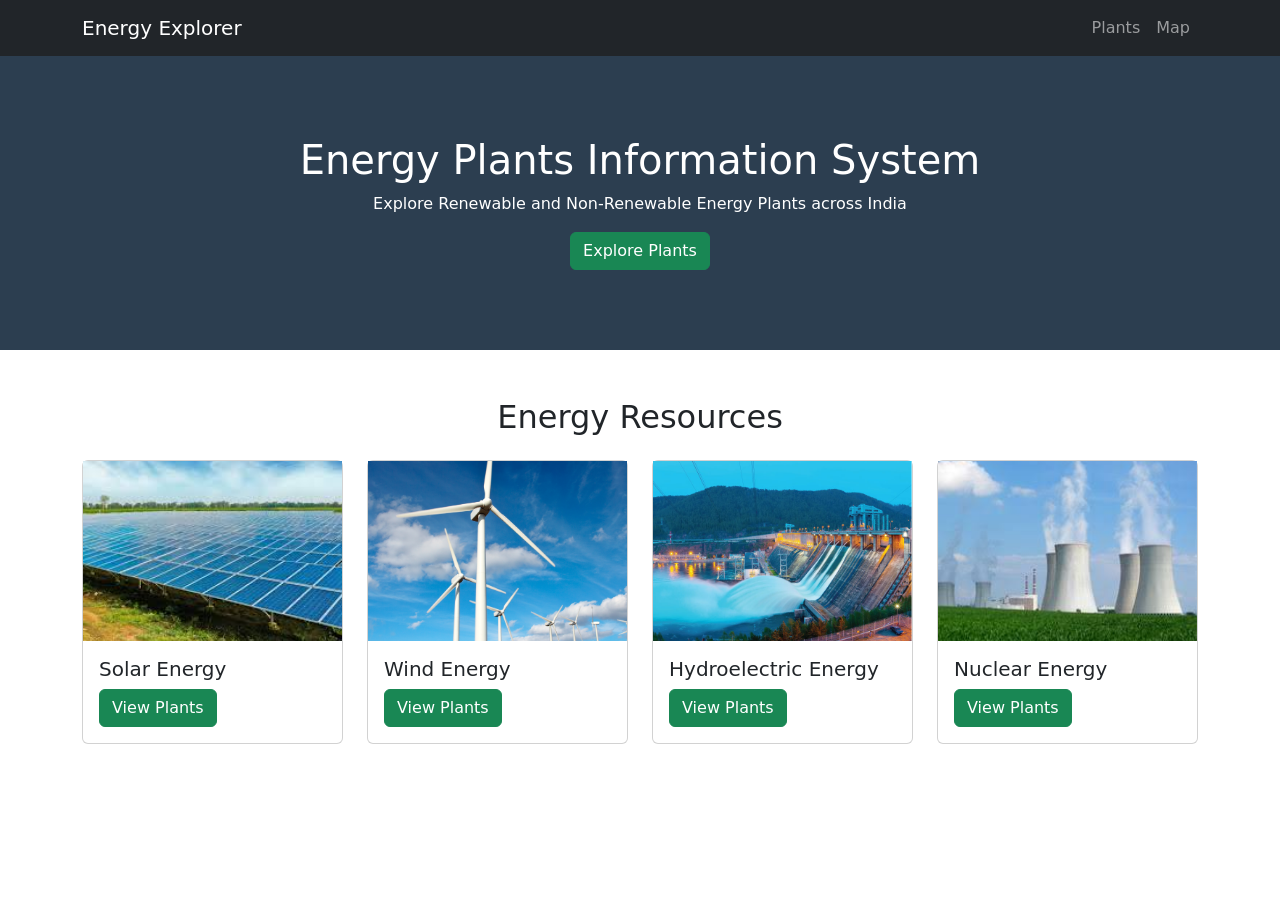
<file: index.html>
<!DOCTYPE html>
<html>

<head>

    <title>Energy Plants Explorer</title>

    <link rel="stylesheet" href="css/style.css">

    <link href="https://cdn.jsdelivr.net/npm/bootstrap@5.3.2/dist/css/bootstrap.min.css" rel="stylesheet">

</head>

<body>

    <nav class="navbar navbar-dark bg-dark navbar-expand-lg">

        <div class="container">

            <a class="navbar-brand" href="index.html">Energy Explorer</a>

            <ul class="navbar-nav ms-auto">

                <li class="nav-item">
                    <a class="nav-link" href="plants.html">Plants</a>
                </li>

                <li class="nav-item">
                    <a class="nav-link" href="map.html">Map</a>
                </li>

            </ul>

        </div>

    </nav>

    <section class="hero text-center">

        <h1>Energy Plants Information System</h1>

        <p>Explore Renewable and Non-Renewable Energy Plants across India</p>

        <a href="plants.html" class="btn btn-success">Explore Plants</a>

    </section>

    <div class="container mt-5">

        <h2 class="text-center">Energy Resources</h2>

        <div class="row mt-4">

            <div class="col-md-3">
                <div class="card">

                    <img src="images/solar.jpeg">

                    <div class="card-body">

                        <h5>Solar Energy</h5>

                        <a href="solar.html" class="btn btn-success">View Plants</a>

                    </div>
                </div>
            </div>


            <div class="col-md-3">
                <div class="card">

                    <img src="images/wind">

                    <div class="card-body">

                        <h5>Wind Energy</h5>

                        <a href="wind.html" class="btn btn-success">View Plants</a>

                    </div>
                </div>
            </div>


            <div class="col-md-3">
                <div class="card">

                    <img src="images/hydro.jpg">

                    <div class="card-body">

                        <h5>Hydroelectric Energy</h5>

                        <a href="hydro.html" class="btn btn-success">View Plants</a>

                    </div>
                </div>
            </div>


            <div class="col-md-3">
                <div class="card">

                    <img src="images/nuclear.jpeg">

                    <div class="card-body">

                        <h5>Nuclear Energy</h5>

                        <a href="nuclear.html" class="btn btn-success">View Plants</a>

                    </div>
                </div>
            </div>

        </div>

    </div>

</body>

</html>
</file>
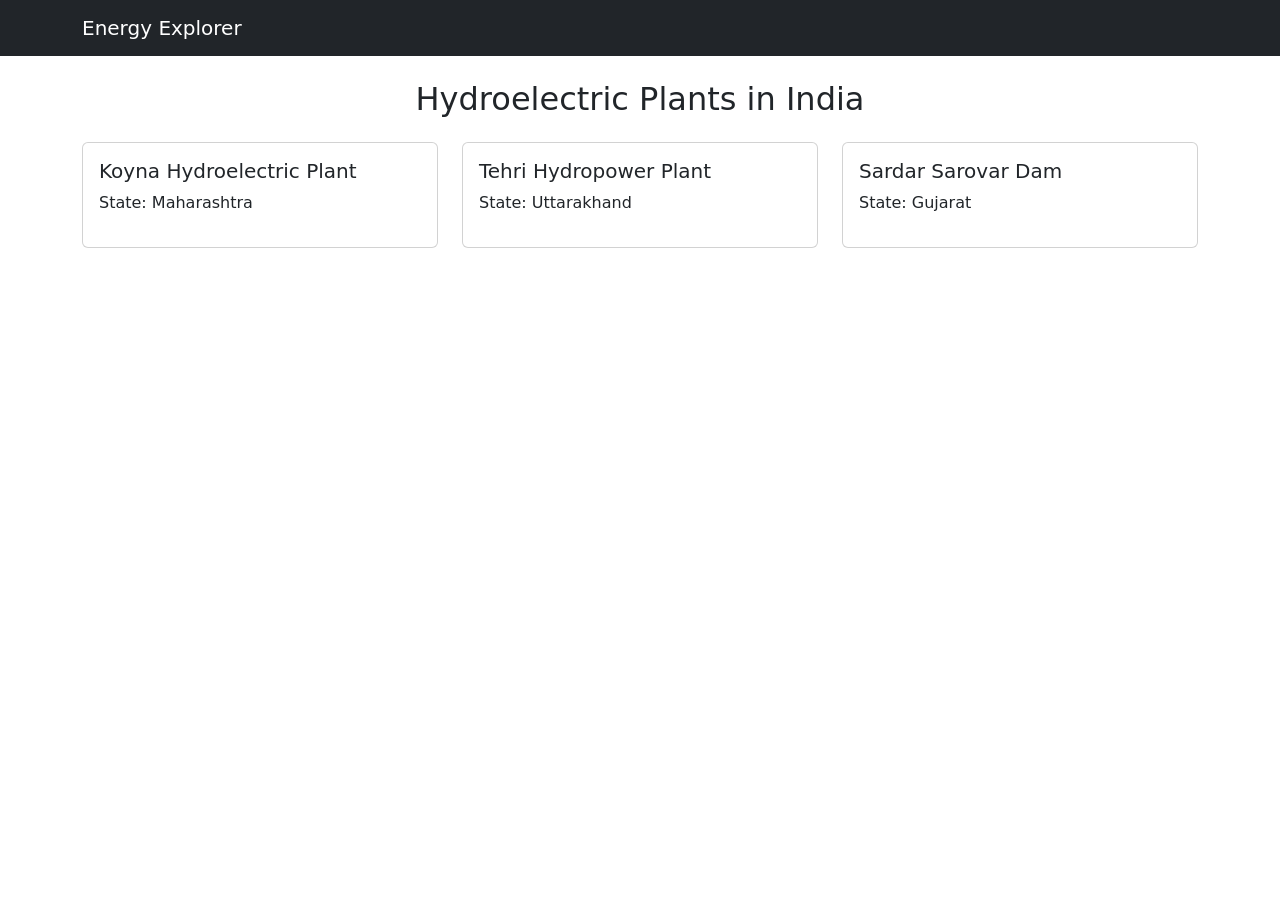
<file: hydro.html>
<!DOCTYPE html>
<html>

<head>

    <title>Hydroelectric Plants</title>

    <link rel="stylesheet" href="css/style.css">

    <link href="https://cdn.jsdelivr.net/npm/bootstrap@5.3.2/dist/css/bootstrap.min.css" rel="stylesheet">

</head>

<body>

    <nav class="navbar navbar-dark bg-dark navbar-expand-lg">

        <div class="container">

            <a class="navbar-brand" href="index.html">Energy Explorer</a>

        </div>

    </nav>

    <div class="container mt-4">

        <h2 class="text-center">Hydroelectric Plants in India</h2>

        <div class="row mt-4">

            <div class="col-md-4">
                <div class="card">
                    <div class="card-body">
                        <h5>Koyna Hydroelectric Plant</h5>
                        <p>State: Maharashtra</p>
                    </div>
                </div>
            </div>

            <div class="col-md-4">
                <div class="card">
                    <div class="card-body">
                        <h5>Tehri Hydropower Plant</h5>
                        <p>State: Uttarakhand</p>
                    </div>
                </div>
            </div>

            <div class="col-md-4">
                <div class="card">
                    <div class="card-body">
                        <h5>Sardar Sarovar Dam</h5>
                        <p>State: Gujarat</p>
                    </div>
                </div>
            </div>

        </div>

    </div>

</body>

</html>
</file>
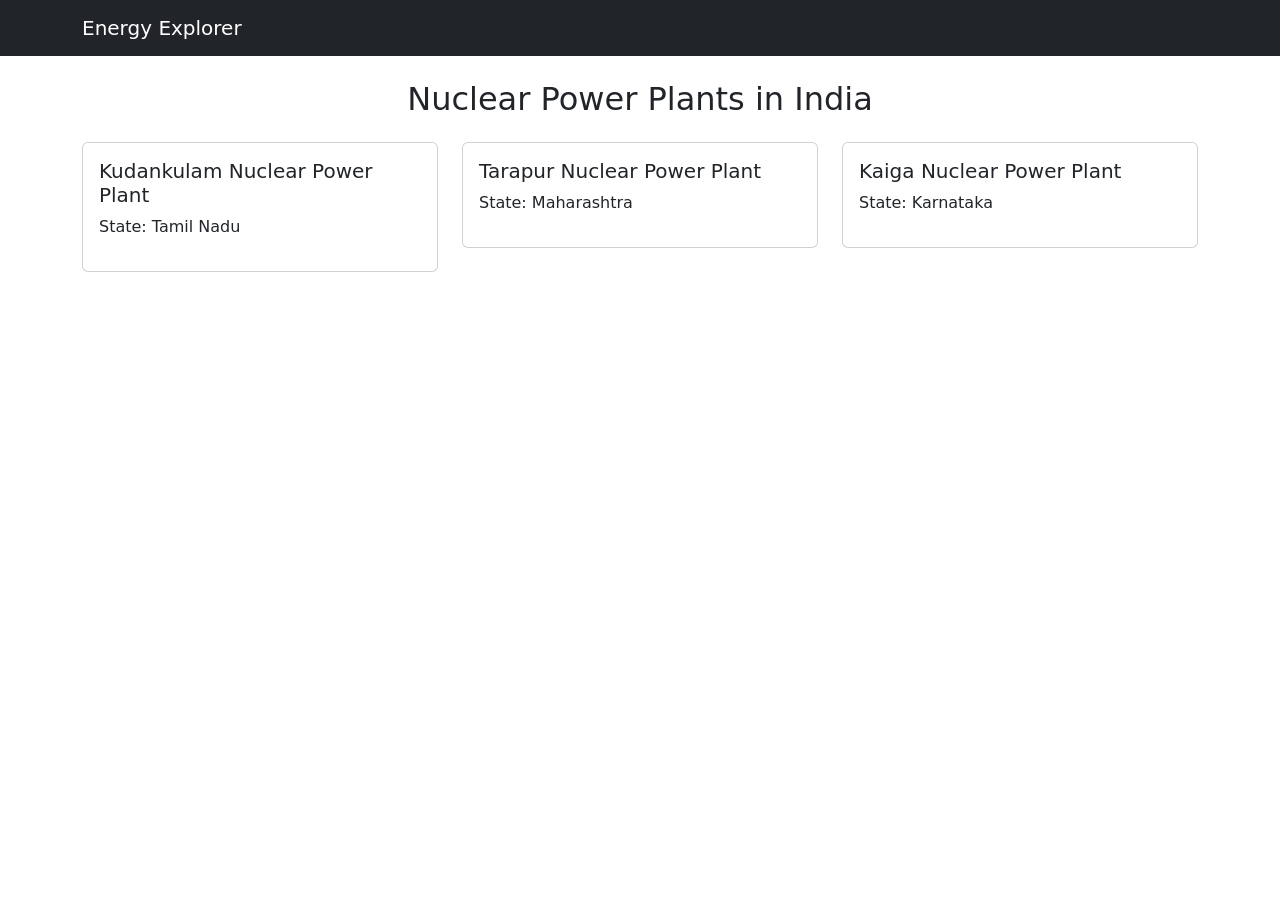
<file: nuclear.html>
<!DOCTYPE html>
<html>

<head>

    <title>Nuclear Energy Plants</title>

    <link rel="stylesheet" href="css/style.css">

    <link href="https://cdn.jsdelivr.net/npm/bootstrap@5.3.2/dist/css/bootstrap.min.css" rel="stylesheet">

</head>

<body>

    <nav class="navbar navbar-dark bg-dark navbar-expand-lg">

        <div class="container">

            <a class="navbar-brand" href="index.html">Energy Explorer</a>

        </div>

    </nav>

    <div class="container mt-4">

        <h2 class="text-center">Nuclear Power Plants in India</h2>

        <div class="row mt-4">

            <div class="col-md-4">
                <div class="card">
                    <div class="card-body">
                        <h5>Kudankulam Nuclear Power Plant</h5>
                        <p>State: Tamil Nadu</p>
                    </div>
                </div>
            </div>

            <div class="col-md-4">
                <div class="card">
                    <div class="card-body">
                        <h5>Tarapur Nuclear Power Plant</h5>
                        <p>State: Maharashtra</p>
                    </div>
                </div>
            </div>

            <div class="col-md-4">
                <div class="card">
                    <div class="card-body">
                        <h5>Kaiga Nuclear Power Plant</h5>
                        <p>State: Karnataka</p>
                    </div>
                </div>
            </div>

        </div>

    </div>

</body>

</html>
</file>
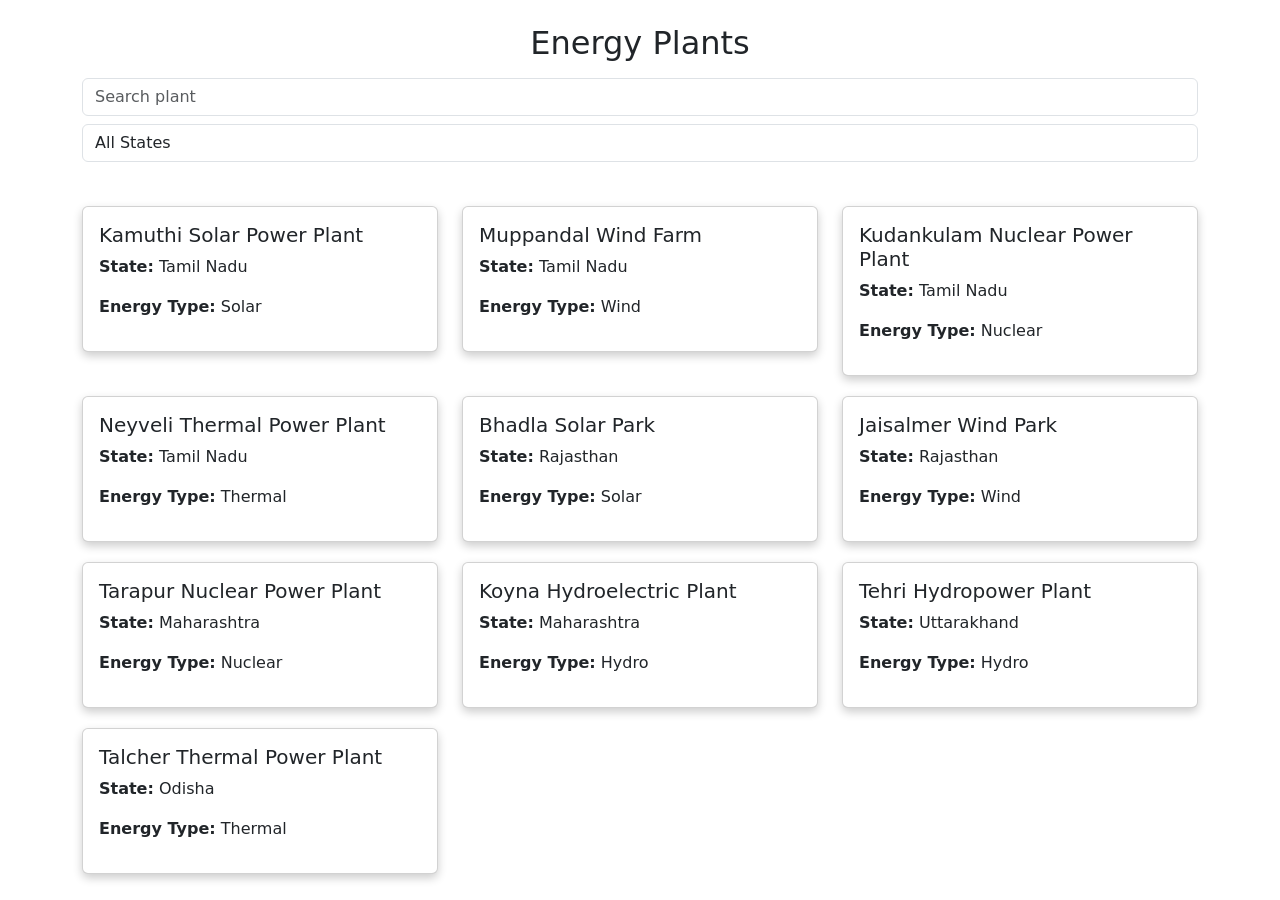
<file: plants.html>
<!DOCTYPE html>
<html>

<head>

    <title>Energy Plants</title>

    <link rel="stylesheet" href="css/style.css">

    <link href="https://cdn.jsdelivr.net/npm/bootstrap@5.3.2/dist/css/bootstrap.min.css" rel="stylesheet">

</head>

<body>

    <div class="container mt-4">

        <h2 class="text-center">Energy Plants</h2>

        <input type="text" id="searchInput" class="form-control mt-3" placeholder="Search plant">

        <select id="stateFilter" class="form-control mt-2">

            <option value="all">All States</option>

            <option value="Tamil Nadu">Tamil Nadu</option>

            <option value="Rajasthan">Rajasthan</option>

            <option value="Maharashtra">Maharashtra</option>

            <option value="Uttarakhand">Uttarakhand</option>

            <option value="Odisha">Odisha</option>

        </select>

        <div class="row mt-4" id="plantContainer">

        </div>

    </div>

    <script src="js/script.js"></script>

</body>

</html>
</file>
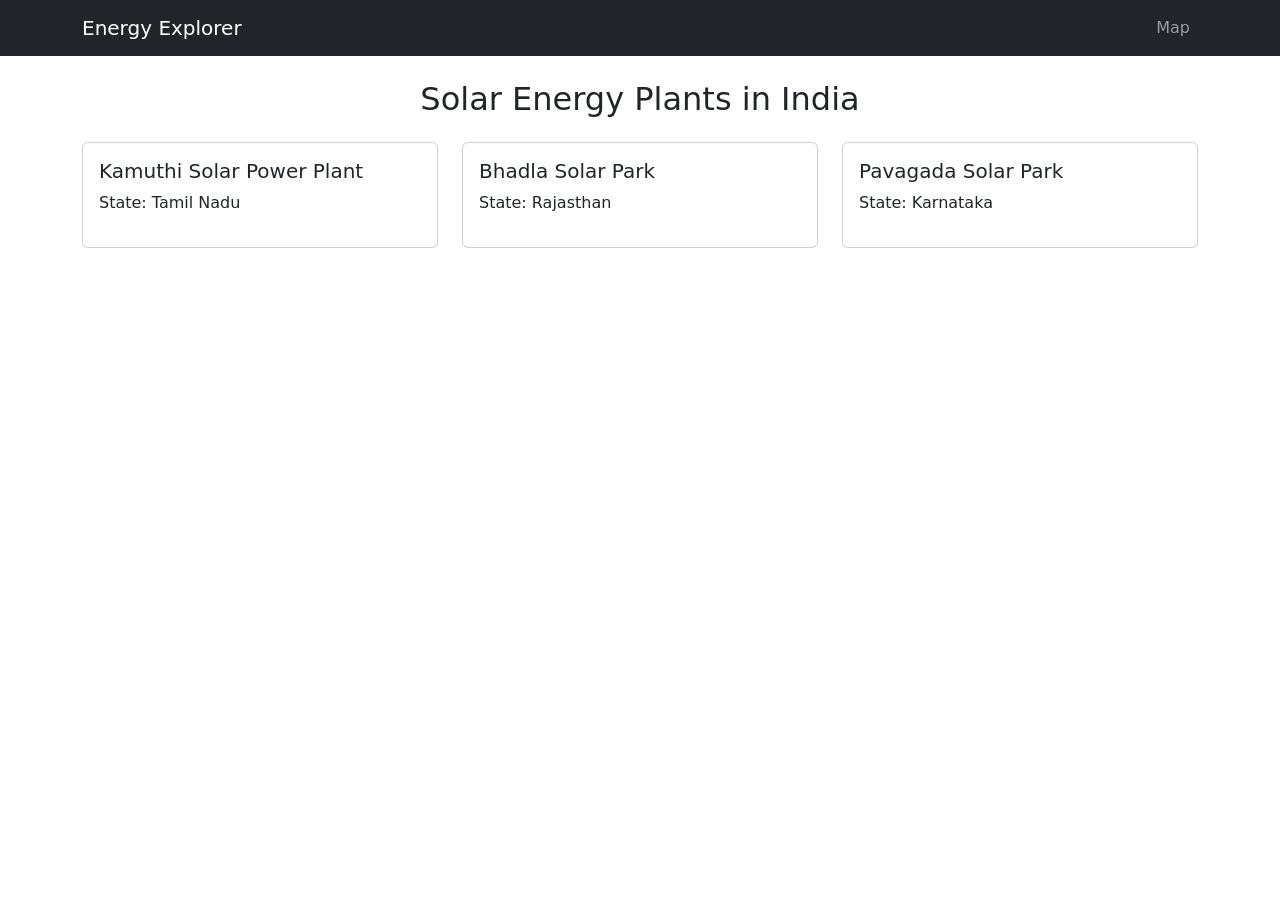
<file: solar.html>
<!DOCTYPE html>
<html>

<head>

    <title>Solar Energy Plants</title>

    <link rel="stylesheet" href="css/style.css">

    <link href="https://cdn.jsdelivr.net/npm/bootstrap@5.3.2/dist/css/bootstrap.min.css" rel="stylesheet">

</head>

<body>

    <nav class="navbar navbar-dark bg-dark navbar-expand-lg">

        <div class="container">

            <a class="navbar-brand" href="index.html">Energy Explorer</a>

            <ul class="navbar-nav ms-auto">

                <li class="nav-item">
                    <a class="nav-link" href="map.html">Map</a>
                </li>

            </ul>

        </div>

    </nav>

    <div class="container mt-4">

        <h2 class="text-center">Solar Energy Plants in India</h2>

        <div class="row mt-4">

            <div class="col-md-4">
                <div class="card">
                    <div class="card-body">
                        <h5>Kamuthi Solar Power Plant</h5>
                        <p>State: Tamil Nadu</p>
                    </div>
                </div>
            </div>

            <div class="col-md-4">
                <div class="card">
                    <div class="card-body">
                        <h5>Bhadla Solar Park</h5>
                        <p>State: Rajasthan</p>
                    </div>
                </div>
            </div>

            <div class="col-md-4">
                <div class="card">
                    <div class="card-body">
                        <h5>Pavagada Solar Park</h5>
                        <p>State: Karnataka</p>
                    </div>
                </div>
            </div>

        </div>

    </div>

</body>

</html>
</file>
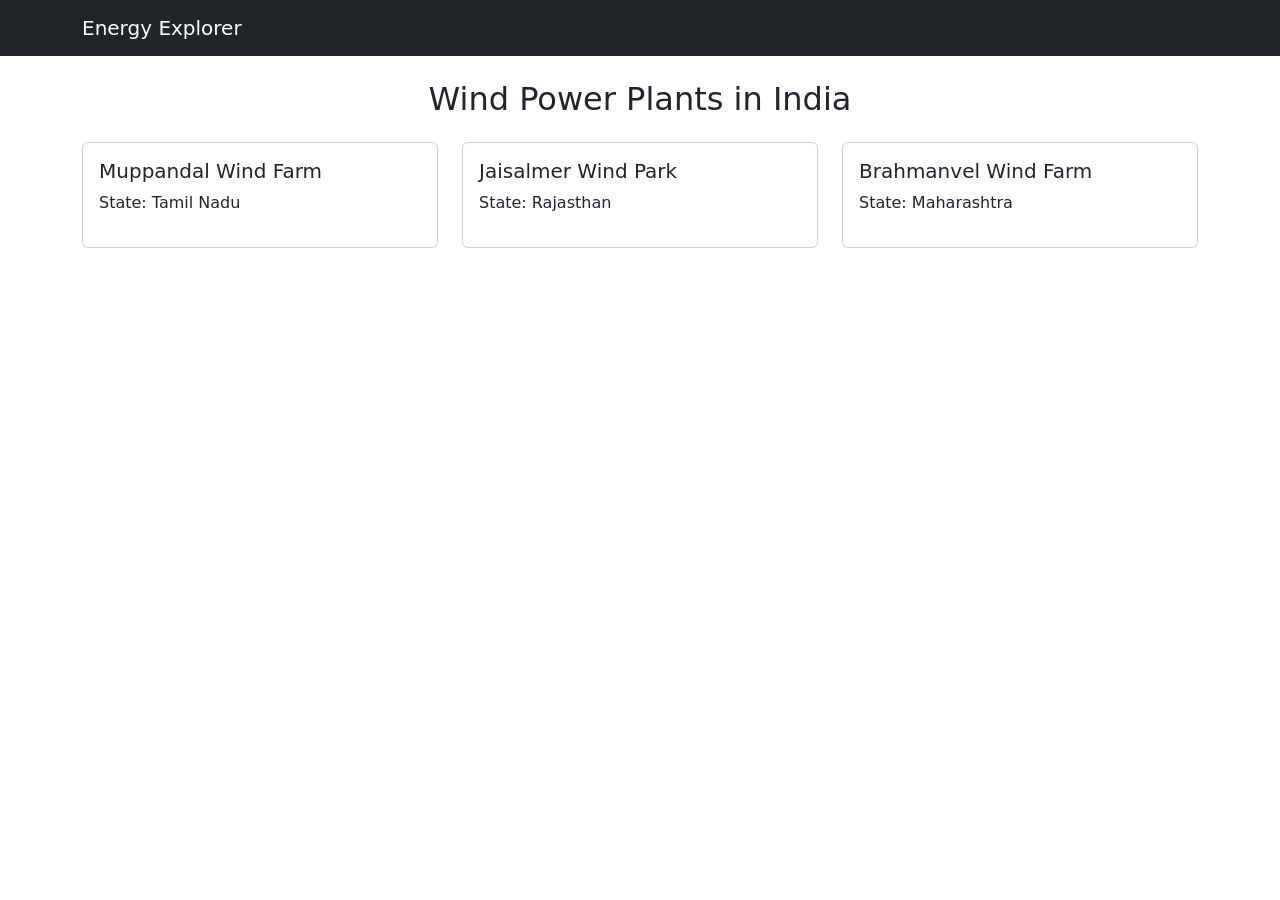
<file: wind.html>
<!DOCTYPE html>
<html>

<head>

    <title>Wind Energy Plants</title>

    <link rel="stylesheet" href="css/style.css">

    <link href="https://cdn.jsdelivr.net/npm/bootstrap@5.3.2/dist/css/bootstrap.min.css" rel="stylesheet">

</head>

<body>

    <nav class="navbar navbar-dark bg-dark navbar-expand-lg">

        <div class="container">

            <a class="navbar-brand" href="index.html">Energy Explorer</a>

        </div>

    </nav>

    <div class="container mt-4">

        <h2 class="text-center">Wind Power Plants in India</h2>

        <div class="row mt-4">

            <div class="col-md-4">
                <div class="card">
                    <div class="card-body">
                        <h5>Muppandal Wind Farm</h5>
                        <p>State: Tamil Nadu</p>
                    </div>
                </div>
            </div>

            <div class="col-md-4">
                <div class="card">
                    <div class="card-body">
                        <h5>Jaisalmer Wind Park</h5>
                        <p>State: Rajasthan</p>
                    </div>
                </div>
            </div>

            <div class="col-md-4">
                <div class="card">
                    <div class="card-body">
                        <h5>Brahmanvel Wind Farm</h5>
                        <p>State: Maharashtra</p>
                    </div>
                </div>
            </div>

        </div>

    </div>

</body>

</html>
</file>
<file: css/style.css>
body {

    font-family: Arial;
    background: #f4f4f4;

}

.hero {

    background: #2c3e50;
    color: white;
    padding: 80px;

}

.card img {

    height: 180px;
    object-fit: cover;

}

.plant-card {

    margin-top: 20px;
    box-shadow: 0 4px 10px rgba(0, 0, 0, 0.2);

}
</file>
